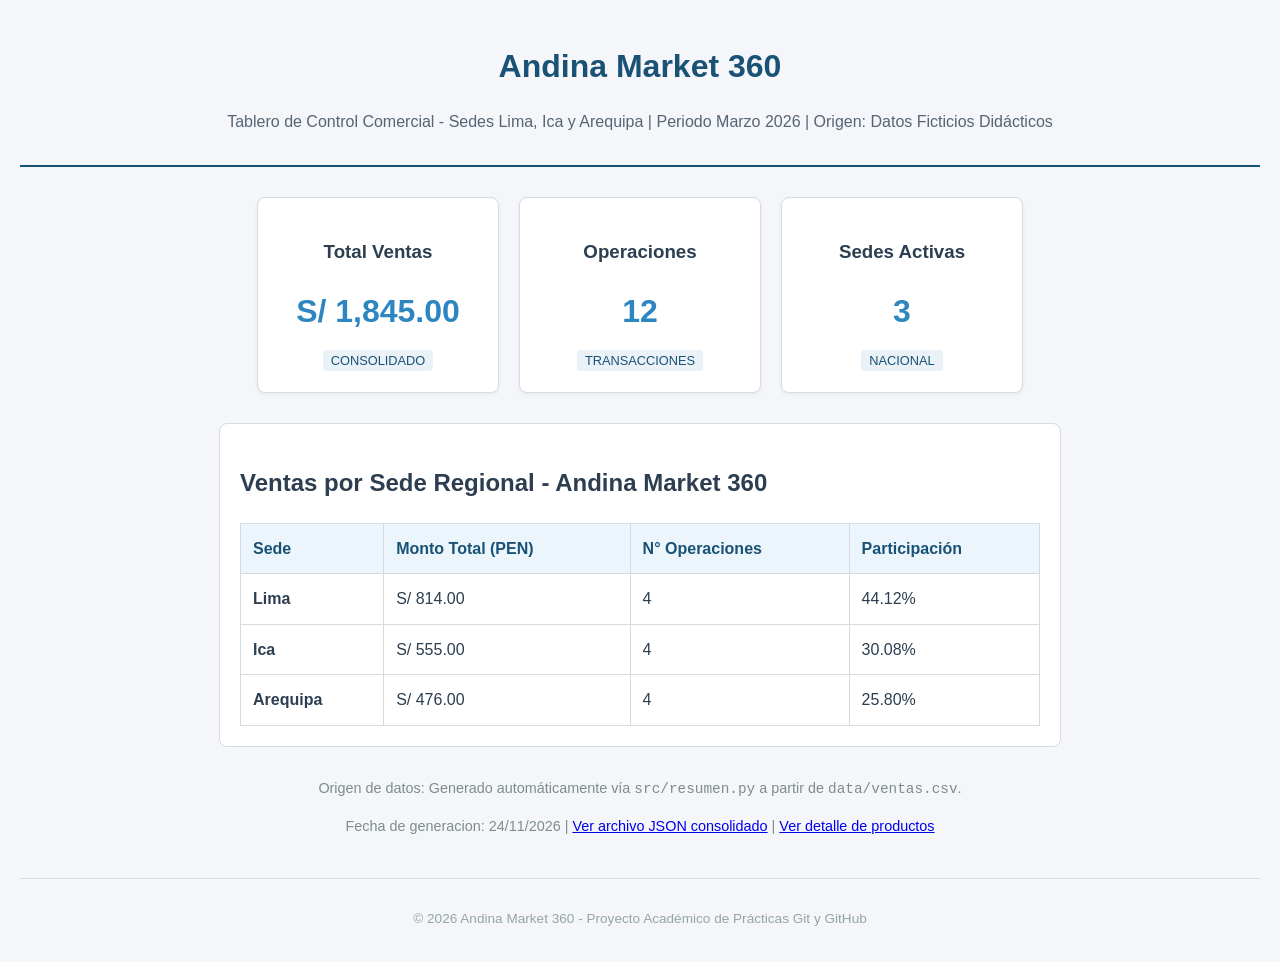
<file: docs/index.html>
<!DOCTYPE html>
<html lang="es">
<head>
  <meta charset="UTF-8">
  <meta name="viewport" content="width=device-width, initial-scale=1.0">
  <title>Andina Market 360 - Dashboard de Ventas</title>
  <link rel="stylesheet" href="style.css">
</head>
<body>
  <header>
    <h1>Andina Market 360</h1>
    <p class="subtitle">Tablero de Control Comercial - Sedes Lima, Ica y Arequipa | Periodo Marzo 2026 | Origen: Datos Ficticios Didácticos</p>
  </header>

  <main>
    <section class="kpi-container">
      <div class="card kpi-card">
        <h3>Total Ventas</h3>
        <p class="kpi-value" id="total-ventas">S/ 1,845.00</p>
        <span class="badge">Consolidado</span>
      </div>
      <div class="card kpi-card">
        <h3>Operaciones</h3>
        <p class="kpi-value" id="total-operaciones">12</p>
        <span class="badge">Transacciones</span>
      </div>
      <div class="card kpi-card">
        <h3>Sedes Activas</h3>
        <p class="kpi-value">3</p>
        <span class="badge">Nacional</span>
      </div>
    </section>

    <section class="sedes-section">
      <h2>Ventas por Sede Regional - Andina Market 360</h2>
      <table class="tabla-sedes">
        <thead>
          <tr>
            <th>Sede</th>
            <th>Monto Total (PEN)</th>
            <th>N° Operaciones</th>
            <th>Participación</th>
          </tr>
        </thead>
        <tbody>
          <tr>
            <td><strong>Lima</strong></td>
            <td>S/ 814.00</td>
            <td>4</td>
            <td>44.12%</td>
          </tr>
          <tr>
            <td><strong>Ica</strong></td>
            <td>S/ 555.00</td>
            <td>4</td>
            <td>30.08%</td>
          </tr>
          <tr>
            <td><strong>Arequipa</strong></td>
            <td>S/ 476.00</td>
            <td>4</td>
            <td>25.80%</td>
          </tr>
        </tbody>
      </table>
    </section>

    <section class="datos-meta">
      <p>Origen de datos: Generado automáticamente vía <code>src/resumen.py</code> a partir de <code>data/ventas.csv</code>.</p>
      <p>Fecha de generacion: 24/11/2026 | <a href="./data/resumen.json" target="_blank">Ver archivo JSON consolidado</a> | <a href="./productos.html">Ver detalle de productos</a></p>
    </section>
  </main>

  <footer>
    <p>&copy; 2026 Andina Market 360 - Proyecto Académico de Prácticas Git y GitHub</p>
  </footer>
</body>
</html>
</file>
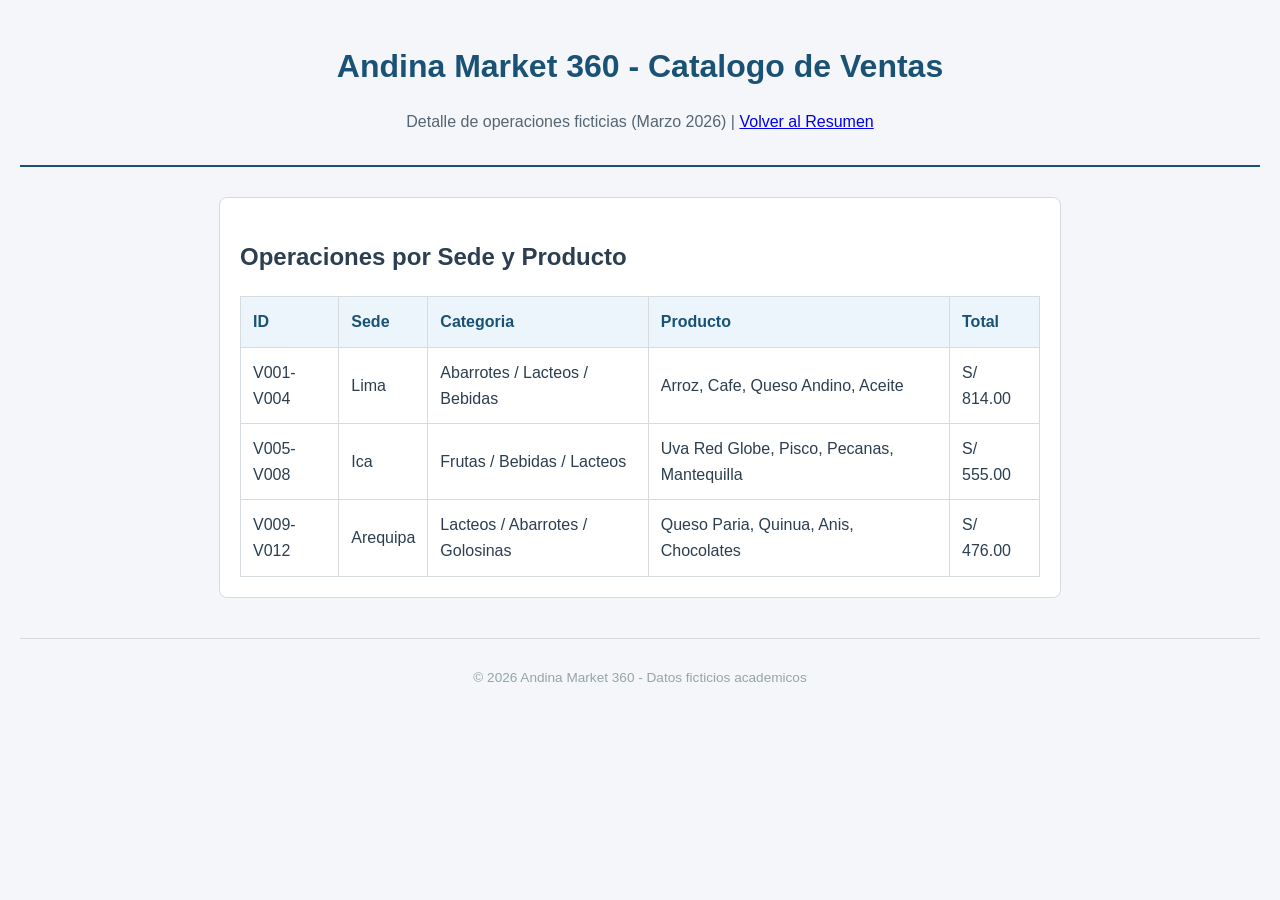
<file: docs/productos.html>
<!DOCTYPE html>
<html lang="es">
<head>
  <meta charset="UTF-8">
  <meta name="viewport" content="width=device-width, initial-scale=1.0">
  <title>Andina Market 360 - Productos Ficticios</title>
  <link rel="stylesheet" href="style.css">
</head>
<body>
  <header>
    <h1>Andina Market 360 - Catalogo de Ventas</h1>
    <p class="subtitle">Detalle de operaciones ficticias (Marzo 2026) | <a href="./index.html">Volver al Resumen</a></p>
  </header>
  <main>
    <section class="sedes-section">
      <h2>Operaciones por Sede y Producto</h2>
      <table class="tabla-sedes">
        <thead>
          <tr><th>ID</th><th>Sede</th><th>Categoria</th><th>Producto</th><th>Total</th></tr>
        </thead>
        <tbody>
          <tr><td>V001-V004</td><td>Lima</td><td>Abarrotes / Lacteos / Bebidas</td><td>Arroz, Cafe, Queso Andino, Aceite</td><td>S/ 814.00</td></tr>
          <tr><td>V005-V008</td><td>Ica</td><td>Frutas / Bebidas / Lacteos</td><td>Uva Red Globe, Pisco, Pecanas, Mantequilla</td><td>S/ 555.00</td></tr>
          <tr><td>V009-V012</td><td>Arequipa</td><td>Lacteos / Abarrotes / Golosinas</td><td>Queso Paria, Quinua, Anis, Chocolates</td><td>S/ 476.00</td></tr>
        </tbody>
      </table>
    </section>
  </main>
  <footer><p>&copy; 2026 Andina Market 360 - Datos ficticios academicos</p></footer>
</body>
</html>
</file>
<file: docs/style.css>
:root {
  --primary-color: #1a5276;
  --secondary-color: #2e86c1;
  --bg-color: #f4f6f9;
  --card-bg: #ffffff;
  --text-color: #2c3e50;
  --border-color: #d6dbdf;
}

body {
  font-family: -apple-system, BlinkMacSystemFont, "Segoe UI", Roboto, Helvetica, Arial, sans-serif;
  background-color: var(--bg-color);
  color: var(--text-color);
  margin: 0;
  padding: 20px;
  line-height: 1.6;
}

header {
  text-align: center;
  margin-bottom: 30px;
  border-bottom: 2px solid var(--primary-color);
  padding-bottom: 15px;
}

header h1 {
  color: var(--primary-color);
  margin-bottom: 5px;
}

.subtitle {
  color: #566573;
  font-size: 1rem;
}

.kpi-container {
  display: flex;
  justify-content: center;
  gap: 20px;
  flex-wrap: wrap;
  margin-bottom: 30px;
}

.kpi-card {
  background: var(--card-bg);
  border: 1px solid var(--border-color);
  border-radius: 8px;
  padding: 20px;
  min-width: 200px;
  text-align: center;
  box-shadow: 0 2px 4px rgba(0,0,0,0.05);
}

.kpi-value {
  font-size: 2rem;
  font-weight: bold;
  color: var(--secondary-color);
  margin: 10px 0;
}

.badge {
  background: #eaf2f8;
  color: var(--primary-color);
  padding: 3px 8px;
  border-radius: 4px;
  font-size: 0.8rem;
  text-transform: uppercase;
}

.sedes-section {
  max-width: 800px;
  margin: 0 auto 30px auto;
  background: var(--card-bg);
  padding: 20px;
  border-radius: 8px;
  border: 1px solid var(--border-color);
}

.tabla-sedes {
  width: 100%;
  border-collapse: collapse;
  margin-top: 15px;
}

.tabla-sedes th, .tabla-sedes td {
  border: 1px solid var(--border-color);
  padding: 12px;
  text-align: left;
}

.tabla-sedes th {
  background-color: #ebf5fb;
  color: var(--primary-color);
}

.datos-meta {
  max-width: 800px;
  margin: 0 auto;
  font-size: 0.9rem;
  color: #7f8c8d;
  text-align: center;
}

footer {
  text-align: center;
  margin-top: 40px;
  padding-top: 15px;
  border-top: 1px solid var(--border-color);
  font-size: 0.85rem;
  color: #95a5a6;
}
</file>
